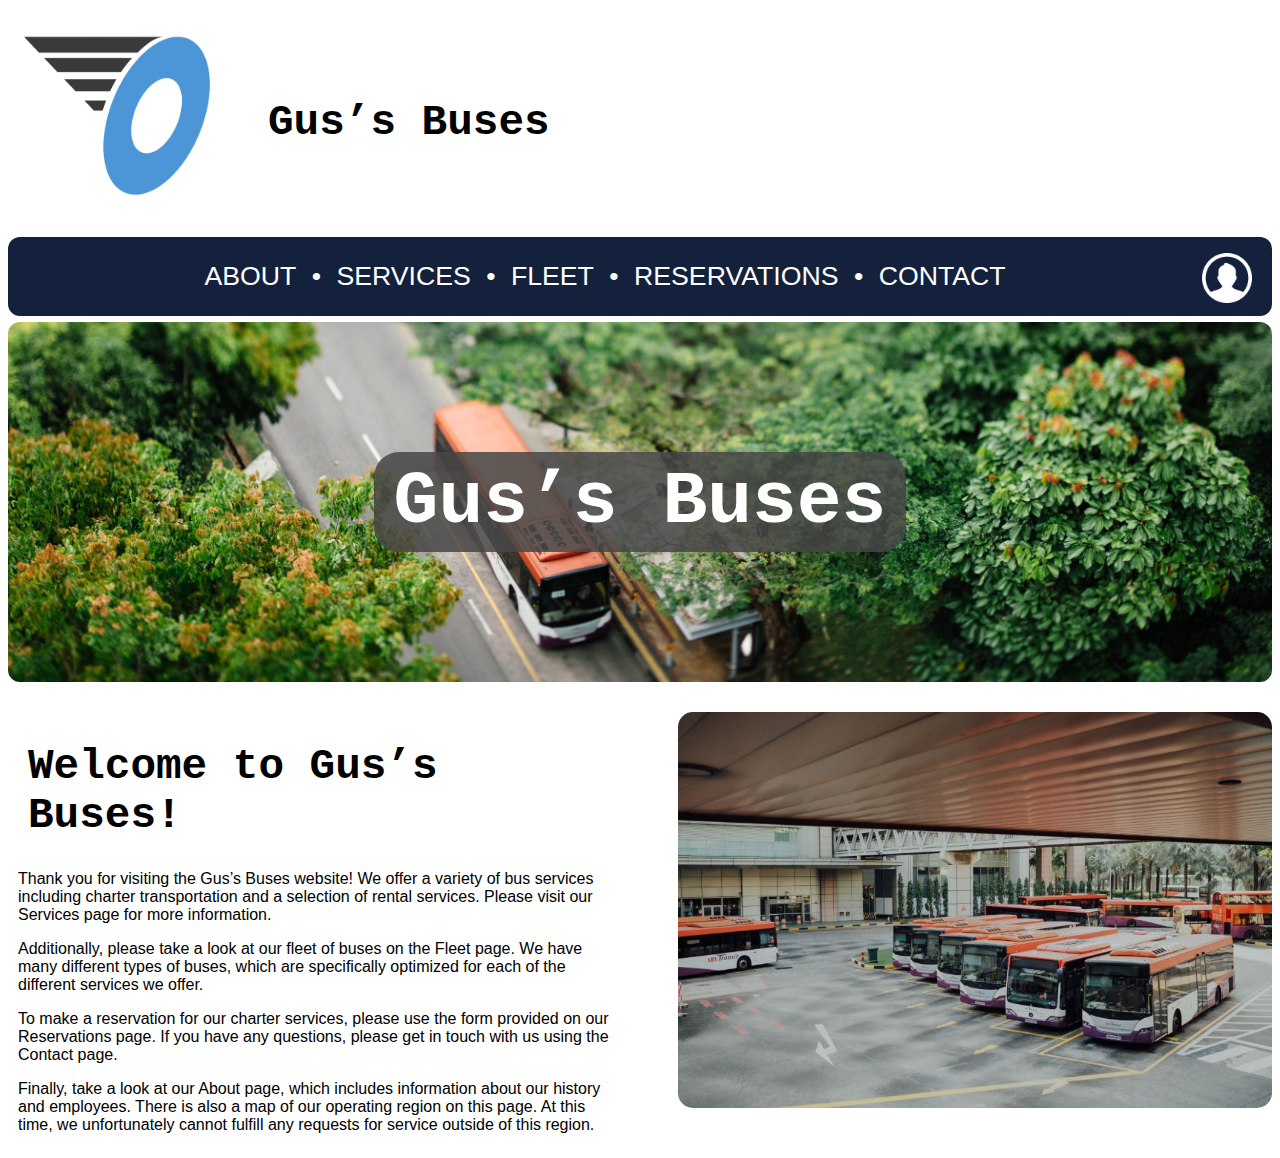
<file: index.html>
<!DOCTYPE html>
<html>

<head>
    <title>Home - Gus's Buses</title>
    <meta name="keywords" content="charter bus gus services homepage" />
    <meta name="viewport" content="width=device-width, initial-scale=1" />
    <link rel="stylesheet" href="style.css" />
    <link rel="shortcut icon" href="./favicon.ico" />
    <style>
        #home-text {
            width: 47%;
            display: inline-block;
            margin: 10px 0px 0px 10px;
        }

        img.homepage-pic {
            width: 47%;
            display: inline-block;
            float: right;
            margin: 30px 0px;
            border-radius: 15px;
        }

        h2 {
            margin: 50px 0px 30px 10px;
        }

        div.small-header img {
           width: 100%;
           max-width: 200px;
        }

        div.small-header h1 {
           margin: 80px 0px 0px 20px;
           font-size: 32pt;
        }

        div.nav-bar {
           margin: 80px 0px 6px 0px;
        }

        @media (max-width: 960px) {
            img.homepage-pic,
            #home-text {
                max-width: 100%;
                width: 85%;
                margin: auto;
                display: block;
                float: none;
            }
            img.homepage-pic {
                margin: 30px auto;
            }
            div#h2-div {
                margin: auto;
                text-align: center;
            }
        }

        @media (max-width: 590px) {
            div.banner h1 {
                font-size: 24pt;
            }

            div.small-header img {
               margin: auto;
               display: block;
               float: none;
            }

            div.small-header h1 {
               display: block;
               text-align: center;
               margin: 0px;
            }

            div.nav-bar {
               margin-top: 6px;
            }
        }
    </style>
</head>

<body>
    <div class="small-header">
        <a href="./index.html"><img src="./logo.png" alt="Logo for Gus's Buses"></a>
        <h1>Gus&rsquo;s Buses</h1>
    </div>
    <div class="nav-bar">
        <a href="./about.html">
            <span class="nav-link">ABOUT</span></a> &#8226;
        <a href="./services.html">
            <span class="nav-link">SERVICES</span></a> &#8226;
        <a href="./fleet.html">
            <span class="nav-link">FLEET</span></a> &#8226;
        <a href="./reservations.php">
            <span class="nav-link">RESERVATIONS</span></a> &#8226;
        <a href="./contact.html">
            <span class="nav-link">CONTACT</span></a>
        <a href="./login.html" />
            <img src="./profile.png" alt="profile icon" /></a>
    </div>
    <div class="banner">
      <h1>Gus&rsquo;s Buses</h1>
   </div>

    <div id="home-text">
        <div id="h2-div"><h2>Welcome to Gus&rsquo;s Buses!</h2></div>
        <p>Thank you for visiting the Gus&rsquo;s Buses website! We offer a variety of bus services including charter transportation and a selection of rental services. Please visit our Services page for more information.</p>
        <p>Additionally, please take a look at our fleet of buses on the Fleet page. We have many different types of buses, which are specifically optimized for each of the different services we offer.</p>
        <p>To make a reservation for our charter services, please use the form provided on our Reservations page. If you have any questions, please get in touch with us using the Contact page.</p>
        <p>Finally, take a look at our About page, which includes information about our history and employees. There is also a map of our operating region on this page. At this time, we unfortunately cannot fulfill any requests for service outside of this region.</p>
    </div>
    <img src="./buses.jpg" alt="A fleet of buses" class="homepage-pic">
</body>

</html>
</file>
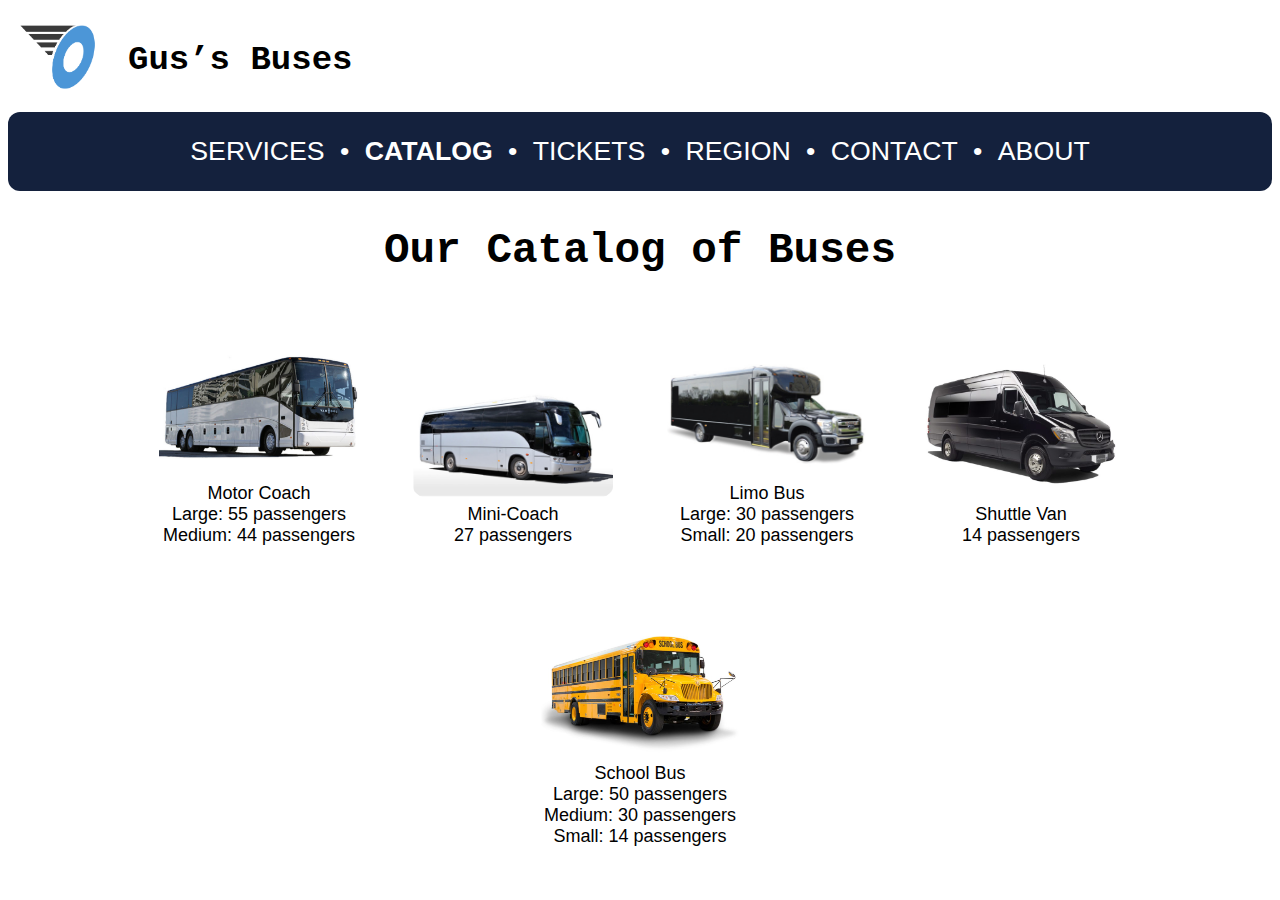
<file: catalog.html>
<!DOCTYPE html>
<html>

<head>
    <title>Catalog - Gus's Buses</title>
    <meta name="keywords" content="charter bus gus catalog selection buses" />
    <meta name="viewport" content="width=device-width, initial-scale=1" />
    <link rel="stylesheet" href="style.css" />
    <link rel="shortcut icon" href="./favicon.ico" />
    <style type="text/css">
        div.bus {
            display: inline-block;
            font-size: 18px;
            font-family: Verdana, sans-serif;
            padding: 5px;
            margin: 20px;
        }
        .image-responsive {
            display: inline-block;
            width: 100%;
            max-width: 200px;
            border-radius: 10%
        }
    </style>
</head>

<body>
    <div class="small-header">
        <a href="./index.html"><img src="./logo.png" alt="Logo for Gus's Buses"></a>
        <h1>Gus&rsquo;s Buses</h1>
    </div>
    <div class="nav-bar">
        <a href="./services.html">
            <span class="nav-link">SERVICES</span></a> &#8226;
        <span class="nav-link curr-page">CATALOG</span> &#8226;
        <a href="./tickets.html">
            <span class="nav-link">TICKETS</span></a> &#8226;
        <a href="./region.html">
            <span class="nav-link">REGION</span></a> &#8226;
        <a href="./contact.html">
            <span class="nav-link">CONTACT</span></a> &#8226;
        <a href="./about.html">
            <span class="nav-link">ABOUT</span></a>
    </div>
    <div class="center-holder">
        <h2>Our Catalog of Buses</h2>
        <div class="bus">
            <img src="motor_coach.jpg" class="image-responsive">
            <br/>Motor Coach<br />
            Large: 55 passengers<br/>
            Medium: 44 passengers
        </div>
        <div class="bus">
            <img src="mini_coach.jpg" class="image-responsive"><br />
            Mini-Coach <br />
            27 passengers
        </div>
        <div class="bus">
            <img src="limo_bus.jpg" class="image-responsive">
            <br/>Limo Bus <br />
            Large: 30 passengers<br />
            Small: 20 passengers
        </div>
        <div class="bus">
            <img src="shuttle.jpg" class="image-responsive">
            <br/>Shuttle Van <br />
            14 passengers
        </div>
        <div class="bus">
            <img src="school-bus.jpg" class="image-responsive">
            <br/>School Bus <br />
            Large: 50 passengers<br />
            Medium: 30 passengers<br />
            Small: 14 passengers
        </div>
    </div>
</body>

</html>
</file>
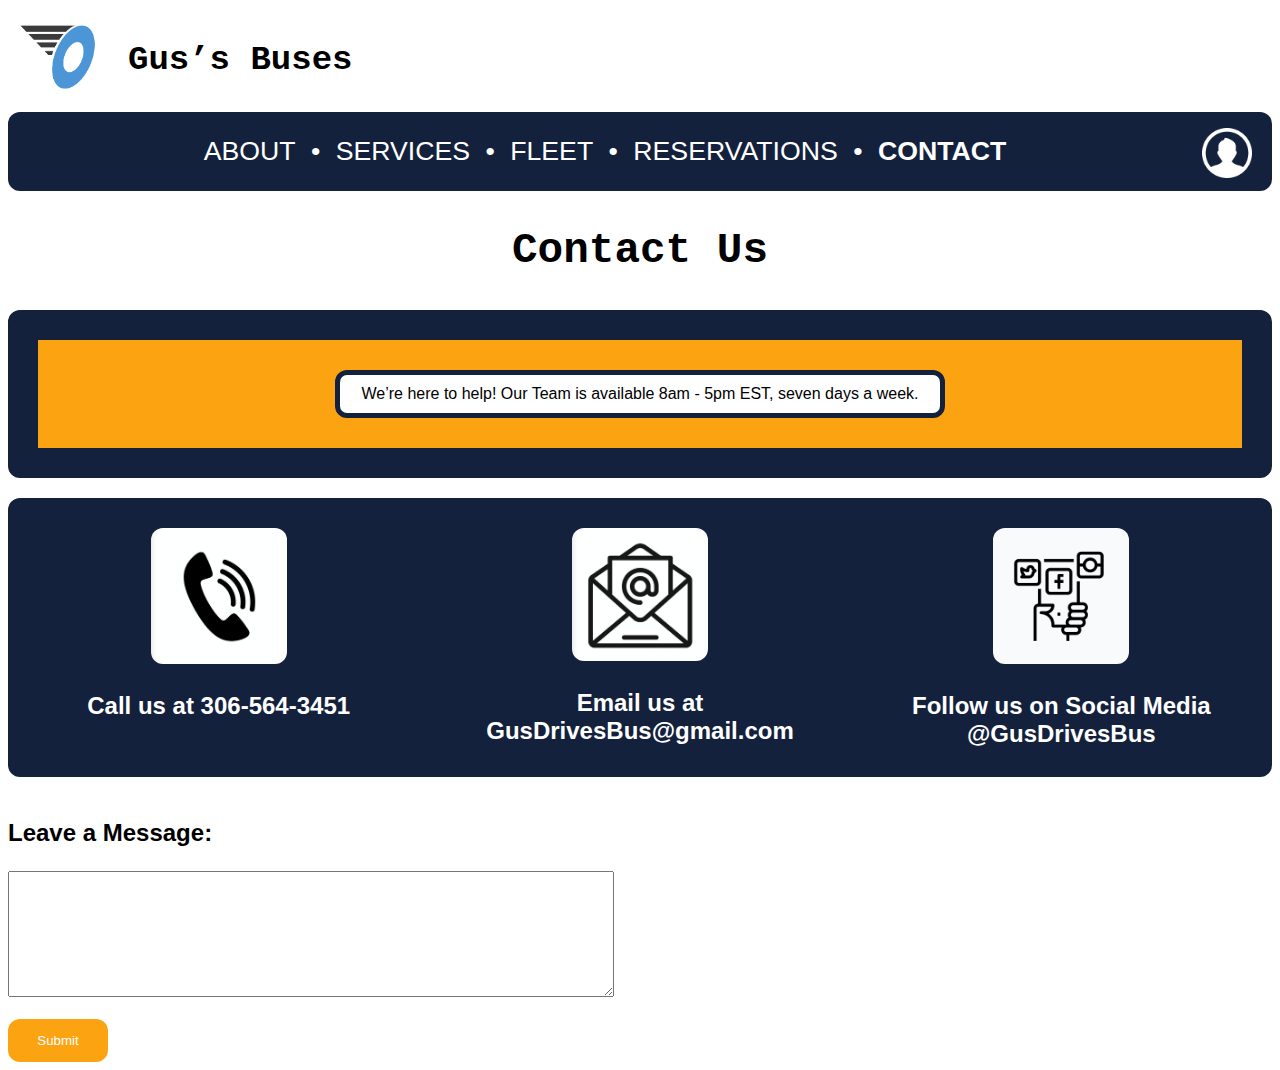
<file: contact.html>
<!DOCTYPE html>
<html >
    <head>

        <link rel="stylesheet" href="style.css">
        <link rel="shortcut icon" href="./favicon.ico" />
        <meta name="keywords" content="charter bus gus contact info social" />
        <meta name="viewport" content="width=device-width, initial-scale=1" />
        <title>Contact Us - Gus's Buses</title>
        <style type="text/css">

            div.former-table {
              border: 30px solid #14213D;
              display: block;
              padding: 30px;
              background-color: #FCA311;
            }
            div.former-table p {
                border: 5px solid #14213D;
                padding: 10px 0px;
                text-align: center;
                width: 80%;
                max-width: 600px;
                background-color: white;
                margin: auto;
                border-radius: 12px;
            }
            .row {
              display: flex;
              }

          .column {
              flex: 33.33%;
              padding: 5px;
              color: #14213D;
              text-align: center;
          }

            h2{
                color: black;
                font-family: 'Courier New', monospace;
            }
            .pics{
                width: 33%;
            }
            textarea{
                width: 100%;
            }
            div.row {
                background-color: #14213D;
                margin-top: 20px;
                padding-top: 25px;
            }
            .column h3{
                color: white;
            }
            .small-header{
                background-color: white;
            }
            div {
                border-radius: 12px;
            }
            textarea {
                width: 100%;
                max-width: 600px;
            }
        </style>
    </head>
    <body>
        <div class="small-header">
            <a href="./index.html"><img src="./logo.png" alt="Logo for Gus's Buses"></a>
            <h1>Gus&rsquo;s Buses</h1>
        </div>
    <div class="nav-bar">
        <a href="./about.html">
            <span class="nav-link">ABOUT</span></a> &#8226;
        <a href="./services.html">
            <span class="nav-link">SERVICES</span></a> &#8226;
        <a href="./fleet.html">
            <span class="nav-link">FLEET</span></a> &#8226;
        <a href="./reservations.php">
            <span class="nav-link">RESERVATIONS</span></a> &#8226;
            <span class="nav-link curr-page">CONTACT</span>
        <a href="./login.html" />
            <img src="./profile.png" alt="profile icon" /></a>
    </div>
    <div class="center-holder"><h2>Contact Us</h2></div>

        <div class="former-table">
            <p>We&rsquo;re here to help! Our Team is available 8am - 5pm EST, seven days a week.</p>
        </div>

        <div class="row">
      <div class="column">
          <img class="pics" src="phone.jpeg"  alt="Phone icon">
          <h3> Call us at 306-564-3451</h3>
      </div>

      <div class="column">
          <img class="pics" src="email.jpeg" alt="Email icon">
          <h3>Email us at GusDrivesBus@gmail.com </h3>
      </div>
      <div class="column">
          <img class="pics" src="socialmedia.jpeg" alt="Social media icon">
          <h3>Follow us on Social Media @GusDrivesBus </h3>
      </div>
  </div><br />
    <form class="form" action="thanks.html" method="post">
        <label for="keywords"> <h3>Leave a Message:</h3> </label>
        <textarea name="message" rows="8" cols="30"></textarea><br /><br />
        <input type="submit" target="_blank"  value="Submit">

    </form>
    </body>
</html>
</file>
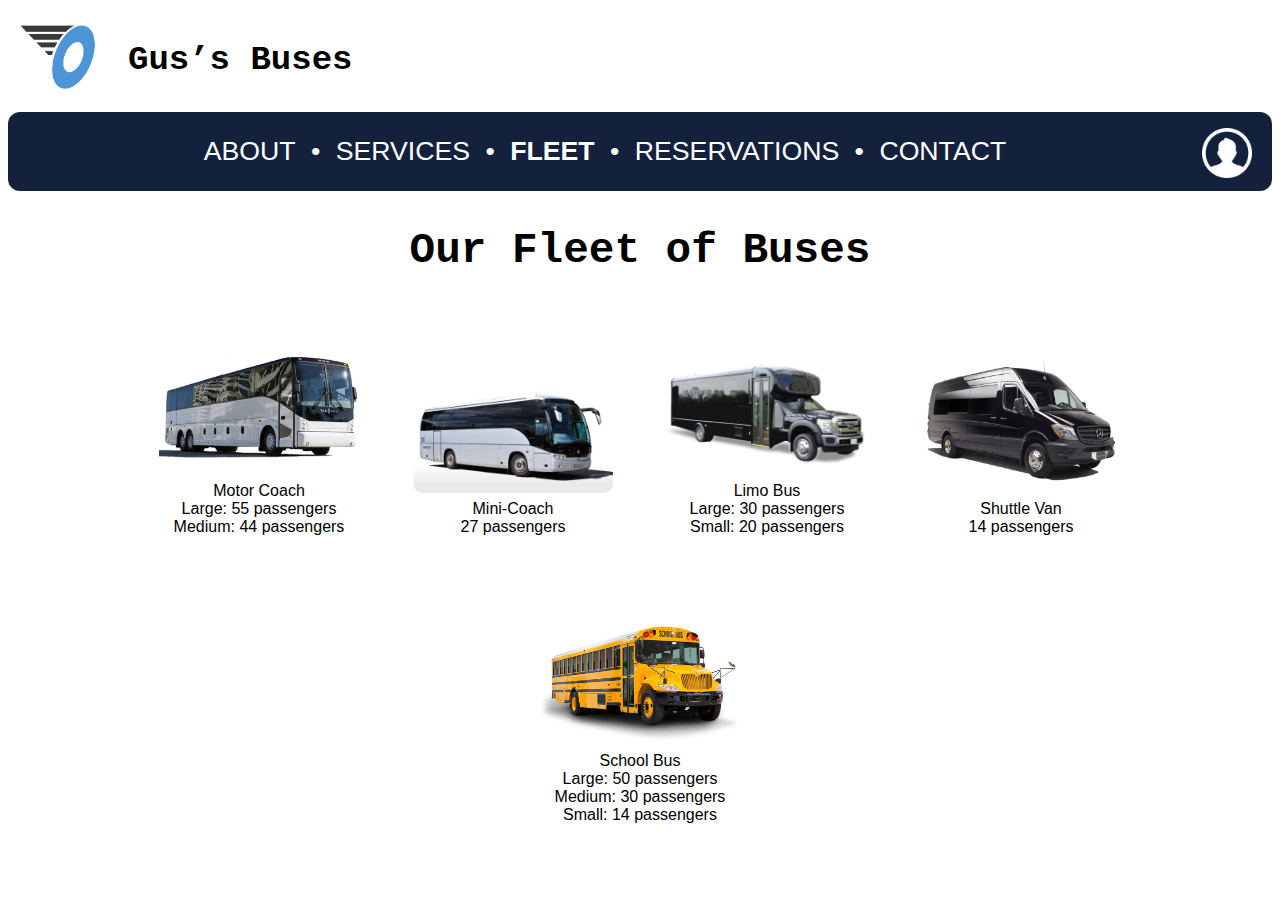
<file: fleet.html>
<!DOCTYPE html>
<html>

<head>
    <title>Fleet - Gus's Buses</title>
    <meta name="keywords" content="charter bus gus catalog selection buses" />
    <meta name="viewport" content="width=device-width, initial-scale=1" />
    <link rel="stylesheet" href="style.css" />
    <link rel="shortcut icon" href="./favicon.ico" />
    <style type="text/css">
        div.bus {
            display: inline-block;
            font-family: Verdana, sans-serif;
            padding: 5px;
            margin: 20px;
        }
        .image-responsive {
            display: inline-block;
            width: 100%;
            max-width: 200px;
            border-radius: 10%
        }
    </style>
</head>

<body>
    <div class="small-header">
        <a href="./index.html"><img src="./logo.png" alt="Logo for Gus's Buses"></a>
        <h1>Gus&rsquo;s Buses</h1>
    </div>
    <div class="nav-bar">
        <a href="./about.html">
            <span class="nav-link">ABOUT</span></a> &#8226;
        <a href="./services.html">
            <span class="nav-link">SERVICES</span></a> &#8226;
        <span class="nav-link curr-page">FLEET</span> &#8226;
        <a href="./reservations.php">
            <span class="nav-link">RESERVATIONS</span></a> &#8226;
        <a href="./contact.html">
            <span class="nav-link">CONTACT</span></a>
        <a href="./login.html" />
            <img src="./profile.png" alt="profile icon" /></a>
    </div>
    <div class="center-holder">
        <h2>Our Fleet of Buses</h2>
        <div class="bus">
            <img src="motor_coach.jpg" class="image-responsive">
            <br/>Motor Coach<br />
            Large: 55 passengers<br/>
            Medium: 44 passengers
        </div>
        <div class="bus">
            <img src="mini_coach.jpg" class="image-responsive"><br />
            Mini-Coach <br />
            27 passengers
        </div>
        <div class="bus">
            <img src="limo_bus.jpg" class="image-responsive">
            <br/>Limo Bus <br />
            Large: 30 passengers<br />
            Small: 20 passengers
        </div>
        <div class="bus">
            <img src="shuttle.jpg" class="image-responsive">
            <br/>Shuttle Van <br />
            14 passengers
        </div>
        <div class="bus">
            <img src="school-bus.jpg" class="image-responsive">
            <br/>School Bus <br />
            Large: 50 passengers<br />
            Medium: 30 passengers<br />
            Small: 14 passengers
        </div>
    </div>
</body>

</html>
</file>
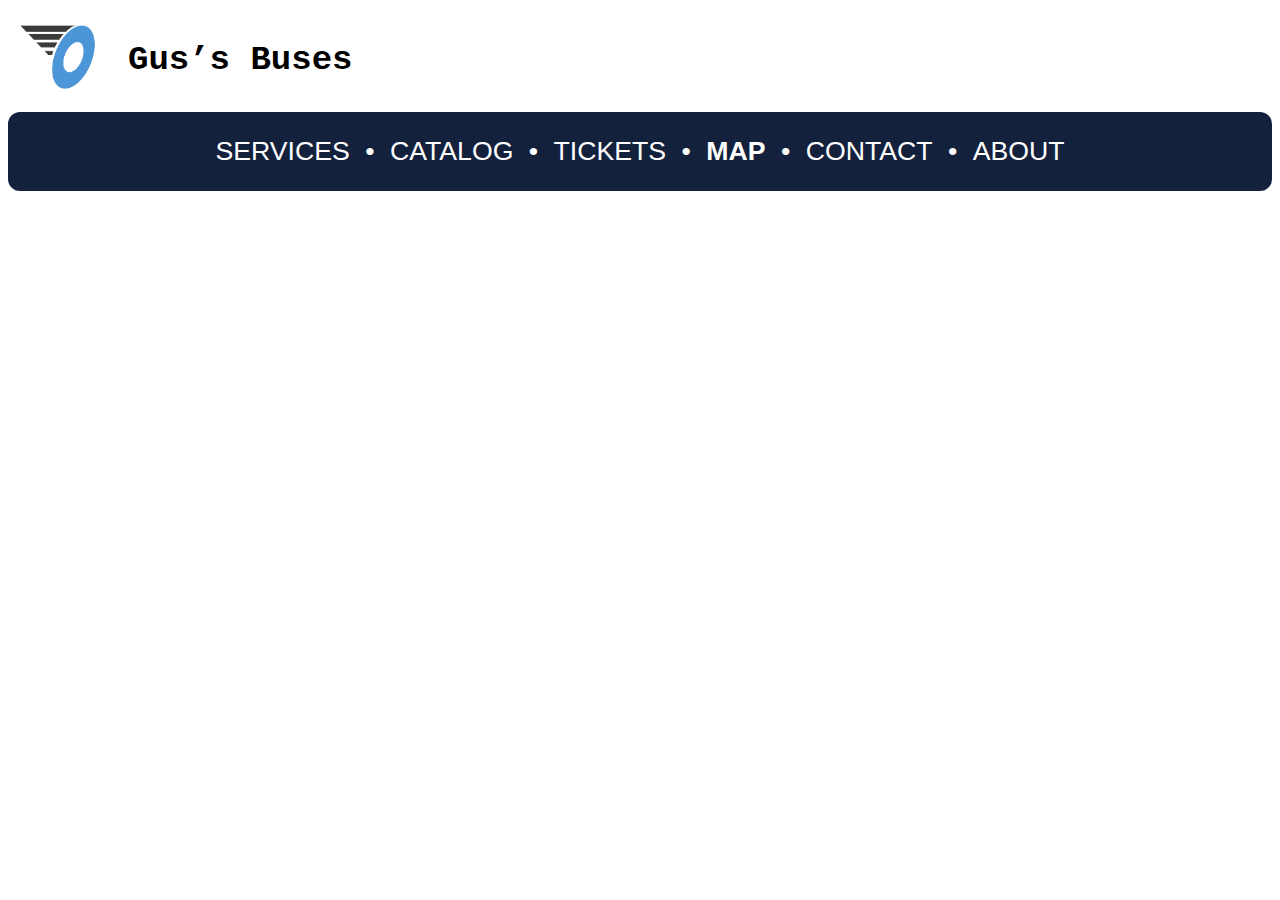
<file: map.html>
<!DOCTYPE html>
<html>

<head>
    <title>Gus's Buses</title>
    <link rel="stylesheet" href="style.css">
    <link rel="shortcut icon" href="./favicon.ico" />
</head>

<body>
    <div class="small-header">
        <a href="./index.html"><img src="./logo.png" alt="Logo for Gus's Buses"></a>
        <h1>Gus&rsquo;s Buses</h1>
    </div>
    <div class="nav-bar">
        <a href="./services.html">
            <span class="nav-link">SERVICES</span></a> &#8226;
        <a href="./catalog.html">
            <span class="nav-link">CATALOG</span></a> &#8226;
        <a href="./tickets.html">
            <span class="nav-link">TICKETS</span></a> &#8226;
        <span class="nav-link curr-page">MAP</span> &#8226;
        <a href="./contact.html">
            <span class="nav-link">CONTACT</span></a> &#8226;
        <a href="./about.html">
            <span class="nav-link">ABOUT</span></a>
    </div>
</body>

</html>
</file>
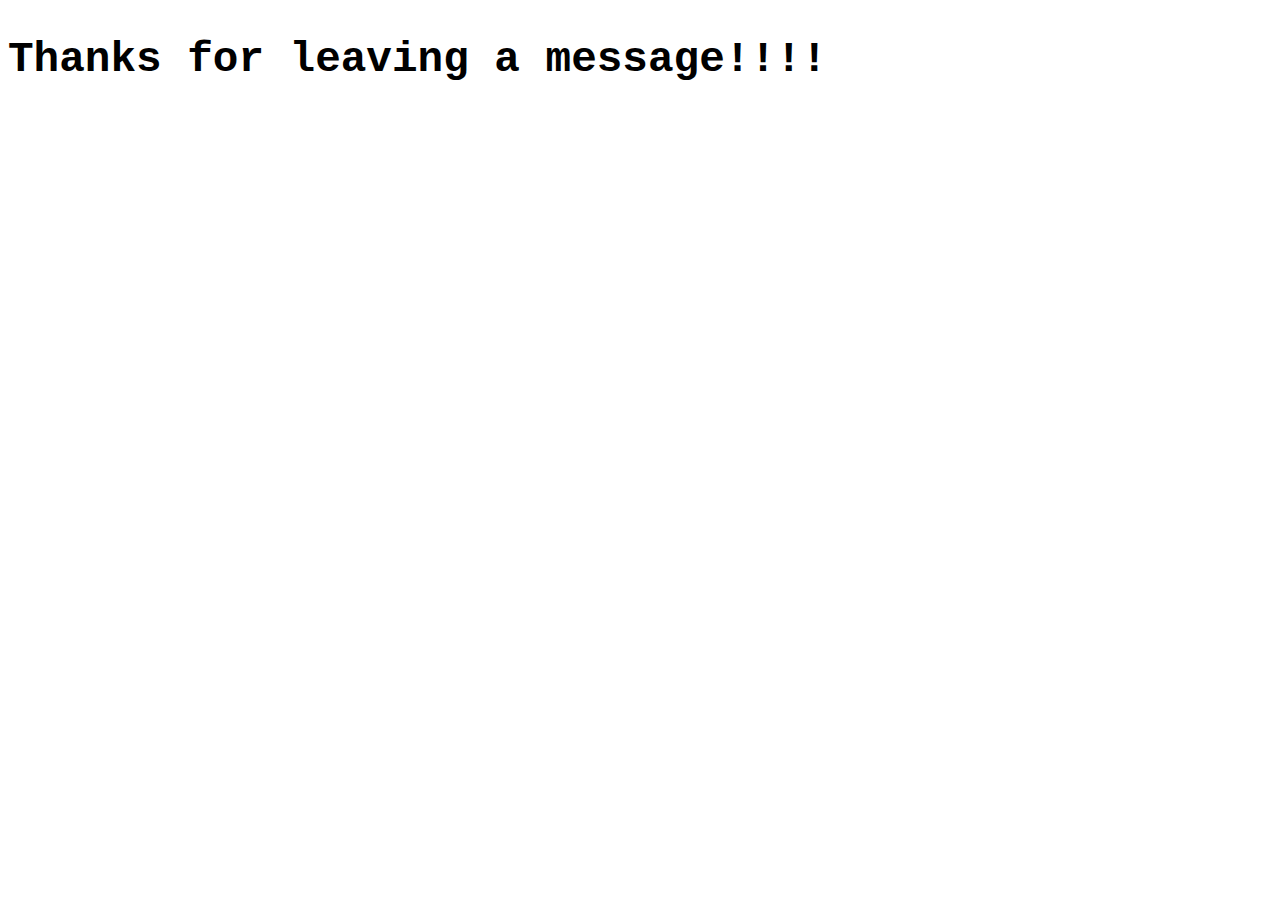
<file: thanks.html>
<!DOCTYPE html>
<html lang="en" dir="ltr">
    <head>
        <meta charset="utf-8">
        <link rel="stylesheet" href="style.css">
        <link rel="shortcut icon" href="./favicon.ico" />
        <title>Thanks</title>
    </head>
    <body>
    <h2>Thanks for leaving a message!!!!</h2>
    </body>
</html>
</file>
<file: style.css>
/* header stuff */

div.banner {
    display: block;
    margin: auto;
    font-family: 'Courier New', monospace;
    text-align: center;
    padding: 80px 0px 80px 0px;
    background-image: url('banner.jpg');
    background-size: cover;
    border-radius: 12px;
    background-position: center;
}

div.banner h1 {
    color: white;
    font-size: 56pt;
    display: inline-block;
    background-color: rgba(70, 70, 70, 0.85);
    border-radius: 25px;
    padding: 8px 20px;
}

div.nav-bar {
    background-color: #14213D;
    padding: 24px 0px 24px 0px;
    text-align: center;
    font-size: 20pt;
    color: #fff;
    font-family: Tahoma, sans-serif;
    border-radius: 12px;
}

div.nav-bar span.curr-page {
    font-weight: bold;
}

div.nav-bar span.nav-link {
    padding: 0px 8px;
}

div.nav-bar a {
    text-decoration: none;
    color: #fff;
    border-radius: 10px;
}

div.nav-bar img {
   float: right;
   width: 50px;
   margin: -8px 20px 0px 0px;
   display: inline-block;
}

div.nav-bar a:hover {
    color: black;
    background-color: #fca311;
    transition: 0.3s;
}

div.small-header {
    padding: 10px;
}

div.small-header img {
    width: 80px;
    float: left;
    margin-right: 30px;
}

div.small-header h1 {
    display: inline-block;
    font-family: 'Courier New', monospace;
    font-size: 34px;
}

img {
    border-radius: 12px;
}


/* general stuff */

p,label,.rad,option,input {
    font-family: Verdana, sans-serif;
}

p {
   font-size: 12pt;
}

h2 {
    font-family: 'Courier New', monospace;
    font-size: 32pt;
}

h3 {
    font-family: Verdana, sans-serif;
    font-size: 18pt;
}

h4 {
    font-family: 'Courier New', monospace;
    font-size: 16pt;
}

div.center-holder { text-align: center; }


/* region */

div.region {
    text-align: center;
}

div.region img {
    margin: auto;
    width: 85%;
    max-width: 1000px;
}


/* map stuff */

#cost {
    text-align: center;
}


/* button stuff */

input[type=button],input[type=submit] {
    width: 100px;
    background-color: #FCA311;
    color: white;
    padding: 14px 20px;
    border: none;
    border-radius: 12px;
    cursor: pointer;
}

input[type=button]:hover {
    background-color: hsl(37, 98%, 47%);
    cursor: pointer;
}
</file>
